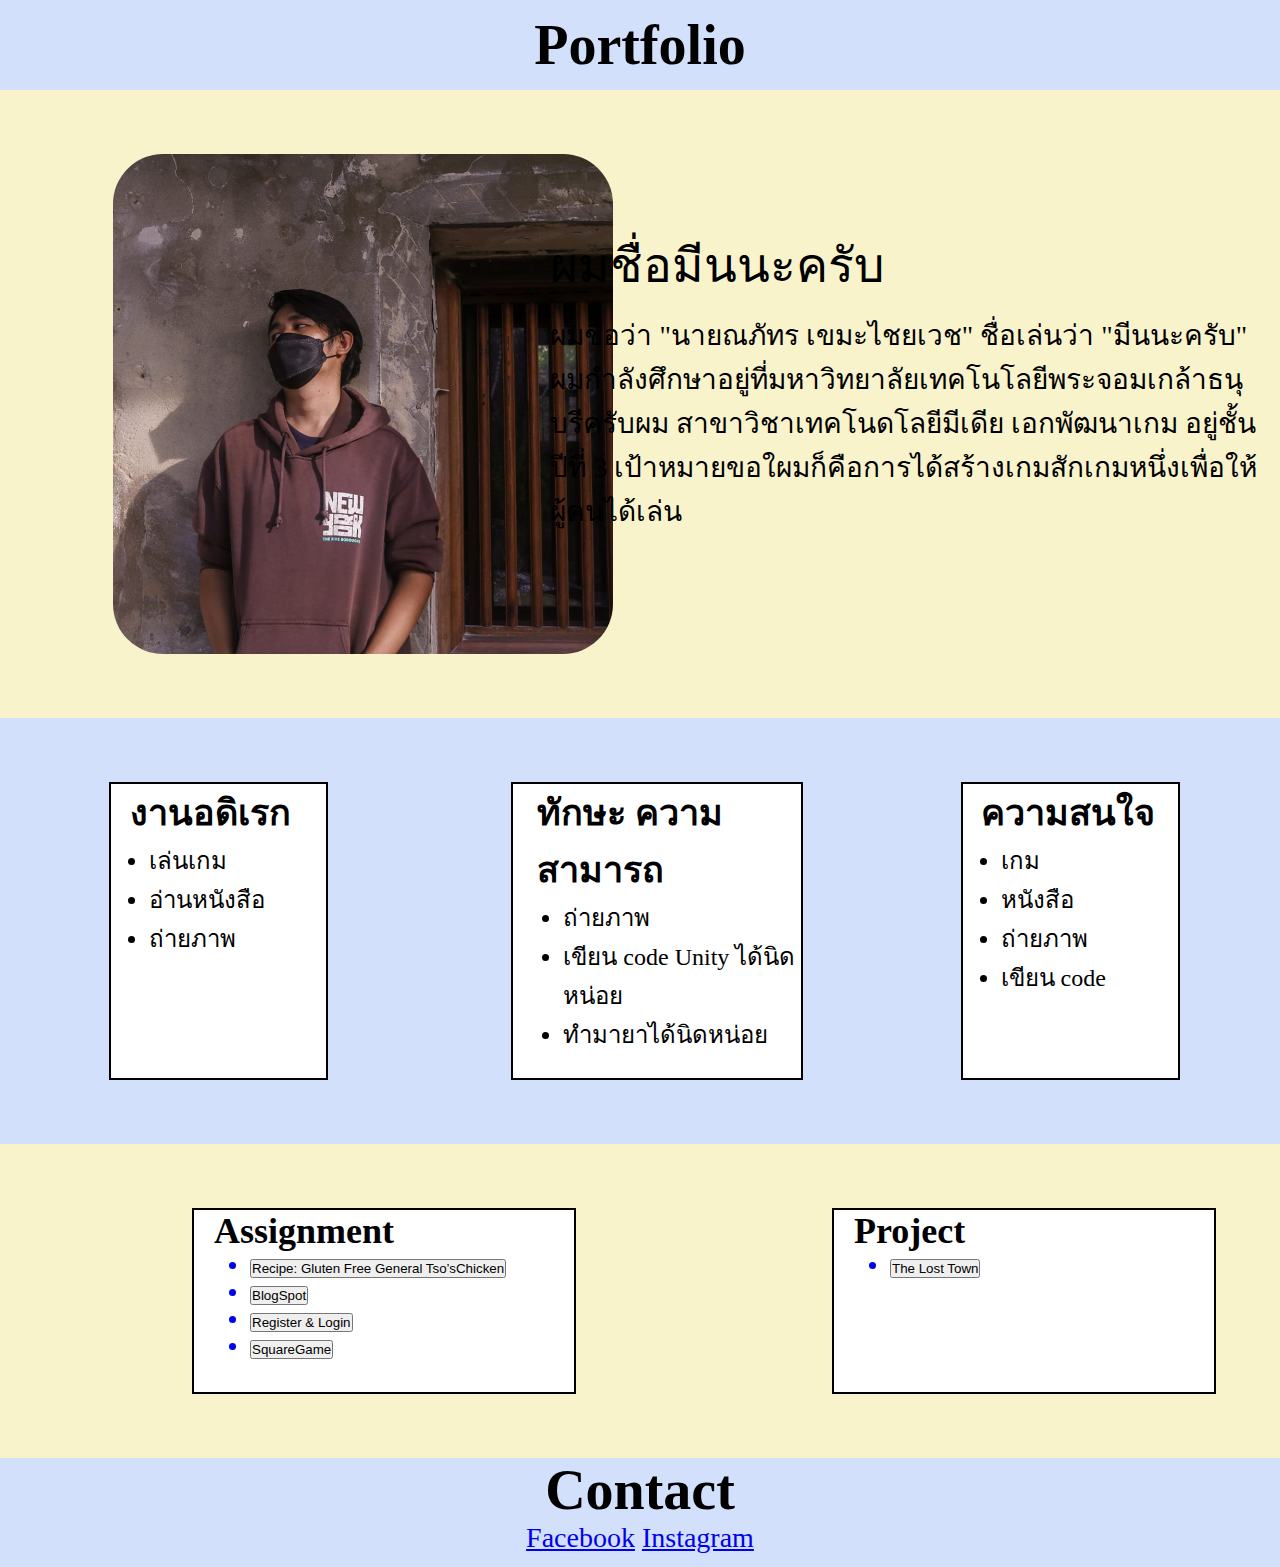
<file: index.html>
<!DOCTYPE html>
<html lang="en">
<head>
    <meta charset="UTF-8">
    <meta name="viewport" content="width=device-width, initial-scale=1.0">
    <title>Document</title>
    <link rel='stylesheet' type='text/css' media='screen' href='Port.css'></head>
<body>
    <h1 id="Portfolio">Portfolio</h1>
    <div class="header">
        <img id = "Picture" src="./Pic/311299894_5585597278188452_8848509347953371635_n.jpg" alt="รูปภาพ">
        <div class="Profile">
            <p id="name">ผมชื่อมีนนะครับ</p>
            <p id="Description">ผมชื่อว่า "นายณภัทร เขมะไชยเวช" ชื่อเล่นว่า "มีนนะครับ" ผมกำลังศึกษาอยู่ที่มหาวิทยาลัยเทคโนโลยีพระจอมเกล้าธนุบรีครับผม 
                สาขาวิชาเทคโนดโลยีมีเดีย เอกพัฒนาเกม อยู่ชั้นปีที่ 3 เป้าหมายขอใผมก็คือการได้สร้างเกมสักเกมหนึ่งเพื่อให้ผู้คนได้เล่น </p>
        </div>
    </div>
    <div class="Section">
        <div class="headHobby">
            <h2 id="textHobby">งานอดิเรก</h2>
                <div id="textHobbyAll">
                    <li>เล่นเกม</li>
                    <li>อ่านหนังสือ</li>
                    <li>ถ่ายภาพ</li>
                </div>
        </div>
        <div class="headSkill">
            <h2 id="textSkill">ทักษะ ความสามารถ</h2>
                <div id="textSkillAll">
                    <li>ถ่ายภาพ</li>
                    <li>เขียน code Unity ได้นิดหน่อย</li>
                    <li>ทำมายาได้นิดหน่อย</li>
                </div>
        </div>
        <div class="headInterest">
            <h2 id="textInterest">ความสนใจ</h2>
                <div id="textInterestAll">
                    <li>เกม</li>
                    <li>หนังสือ</li>
                    <li>ถ่ายภาพ</li>
                    <li>เขียน code</li>
                </div>
        </div>
    </div>
    <div class="Work">
        <div id="AssignmentAll">
            <h2 id="Headassignment">Assignment</h2>
            <div id="assignment">
                <a href="./assignment/assignment4/recipe.html">
                    <li><button id="assignment-button">Recipe: Gluten Free General Tso’sChicken</button></li>
                </a>
                <a href="./assignment/assignment5/index.html">
                    <li><button id="assignment-button">BlogSpot</button></li>
                </a>
                <a href="./assignment/assignment6/register.html">
                    <li><button id="assignment-button">Register & Login</button></li>
                </a>
                <a href="./assignment/assignment7/index.html">
                    <li><button id="assignment-button">SquareGame</button></li>
                </a>
            </div>
        </div>
        <div id="ProjectAll">
            <h2 id="HeadProject">Project</h2>
                <div id="ProjectButton">
                    <a href="./Project.html">
                        <li><button>The Lost Town</button></li>
                        </a>
                </div>
        </div>
    </div>
    
    <footer>
        <div class="Contact">
            <h1>Contact</h1>
            <a href="https://web.facebook.com/profile.php?id=100002147049448">Facebook</a>
            <a href="https://www.instagram.com/mean_napat/">Instagram</a>
        </div>
    </footer>
</body>

</html>
</file>
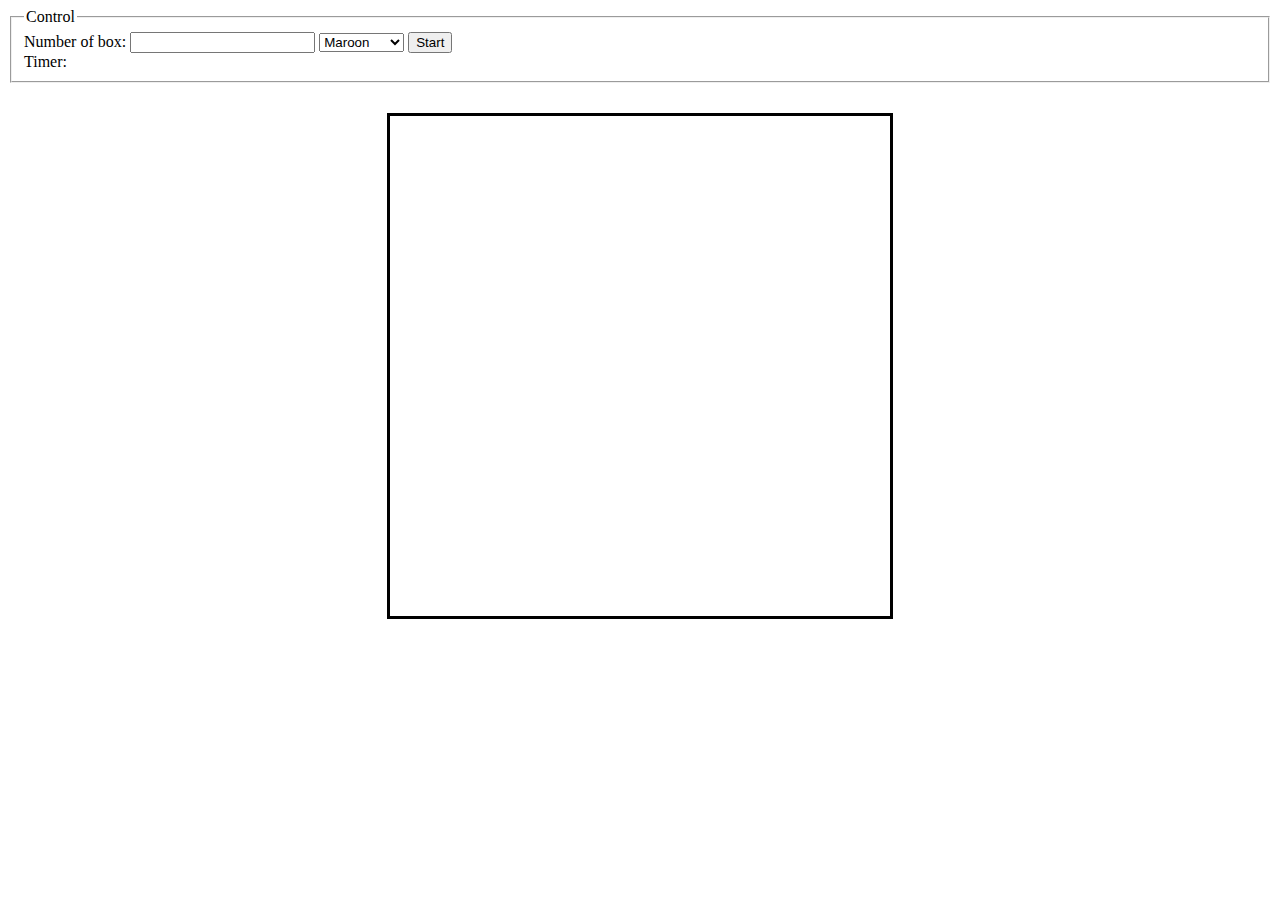
<file: assignment/assignment7/index.html>
<!DOCTYPE html>
<html>
	<head>
		<meta charset="UTF-8">
		<title>Square game</title>
		<script type="text/javascript" src="game.js"></script>
		<link rel="stylesheet" type="text/css" href="game.css">
	</head>
	<body>
		<!-- these codes were adapted from https://courses.cs.washington.edu/courses/cse154/17sp/lecture/more-dom/code/squares.html  -->

		<fieldset>
			<legend>Control</legend>
			Number of box: 
			<input type="text" name="numbox" id="numbox">
			<select name="color" id = "color">
				<option value="maroon">Maroon</option>
				<option value="lightgreen">Lightgreen</option>
				<option value="magenta">Magenta</option>
			</select>
			<button id="start">Start</button>
			<div id="timerClock"> Timer:
				<div id="clock"></div>
			</div>
		</fieldset>

		
		

		<div id="container">
			<div id="layer"></div>
		</div>
	
	</body>
</html>
</file>
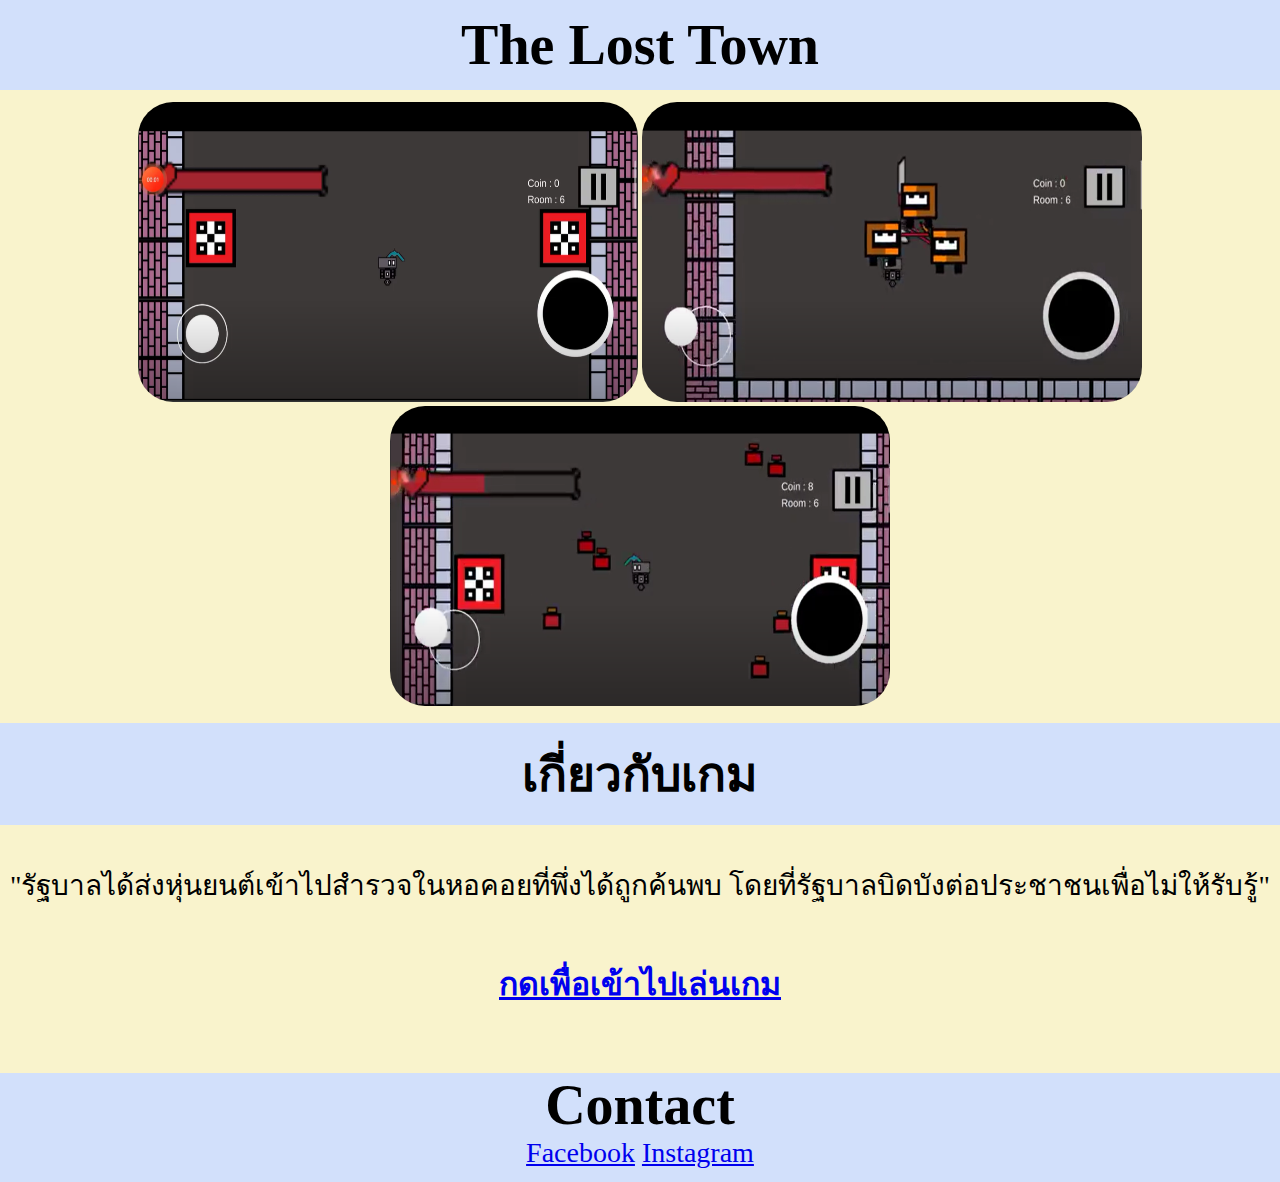
<file: Project.html>
<!DOCTYPE html>
<html lang="en">
<head>
    <meta charset="UTF-8">
    <meta name="viewport" content="width=device-width, initial-scale=1.0">
    <title>Document</title>
    <link rel='stylesheet' type='text/css' media='screen' href='Project.css'></head>
<body>
    <h1 id="Project">The Lost Town</h1>
    <div class="PictureInGame">
        <img id="PictureGame01" src="./Pic/Game2.png" alt="รูปภาพเกม1">
        <img id="PictureGame02" src="./Pic/Game3.png" alt="รูปภาพเกม2">
        <img id="PictureGame03" src="./Pic/Game4.png" alt="รูปภาพเกม3">
    </div>
    <h1 id="InfoGame">เกี่ยวกับเกม</h1>
    <div id="TextGame">
        <p id="TextStoryGame">"รัฐบาลได้ส่งหุ่นยนต์เข้าไปสำรวจในหอคอยที่พึ่งได้ถูกค้นพบ โดยที่รัฐบาลบิดบังต่อประชาชนเพื่อไม่ให้รับรู้"</p>
    </div>
    <h1 id="LetPlayGame">
        <a href="https://github.com/MeanNapat012/Lost.git" id="PlayGame">กดเพื่อเข้าไปเล่นเกม</a>
    </h1>
    <footer>
        <div class="Contact">
            <h1>Contact</h1>
            <a href="https://web.facebook.com/profile.php?id=100002147049448">Facebook</a>
            <a href="https://www.instagram.com/mean_napat/">Instagram</a>
        </div>
    </footer>
</body>

</html>
</file>
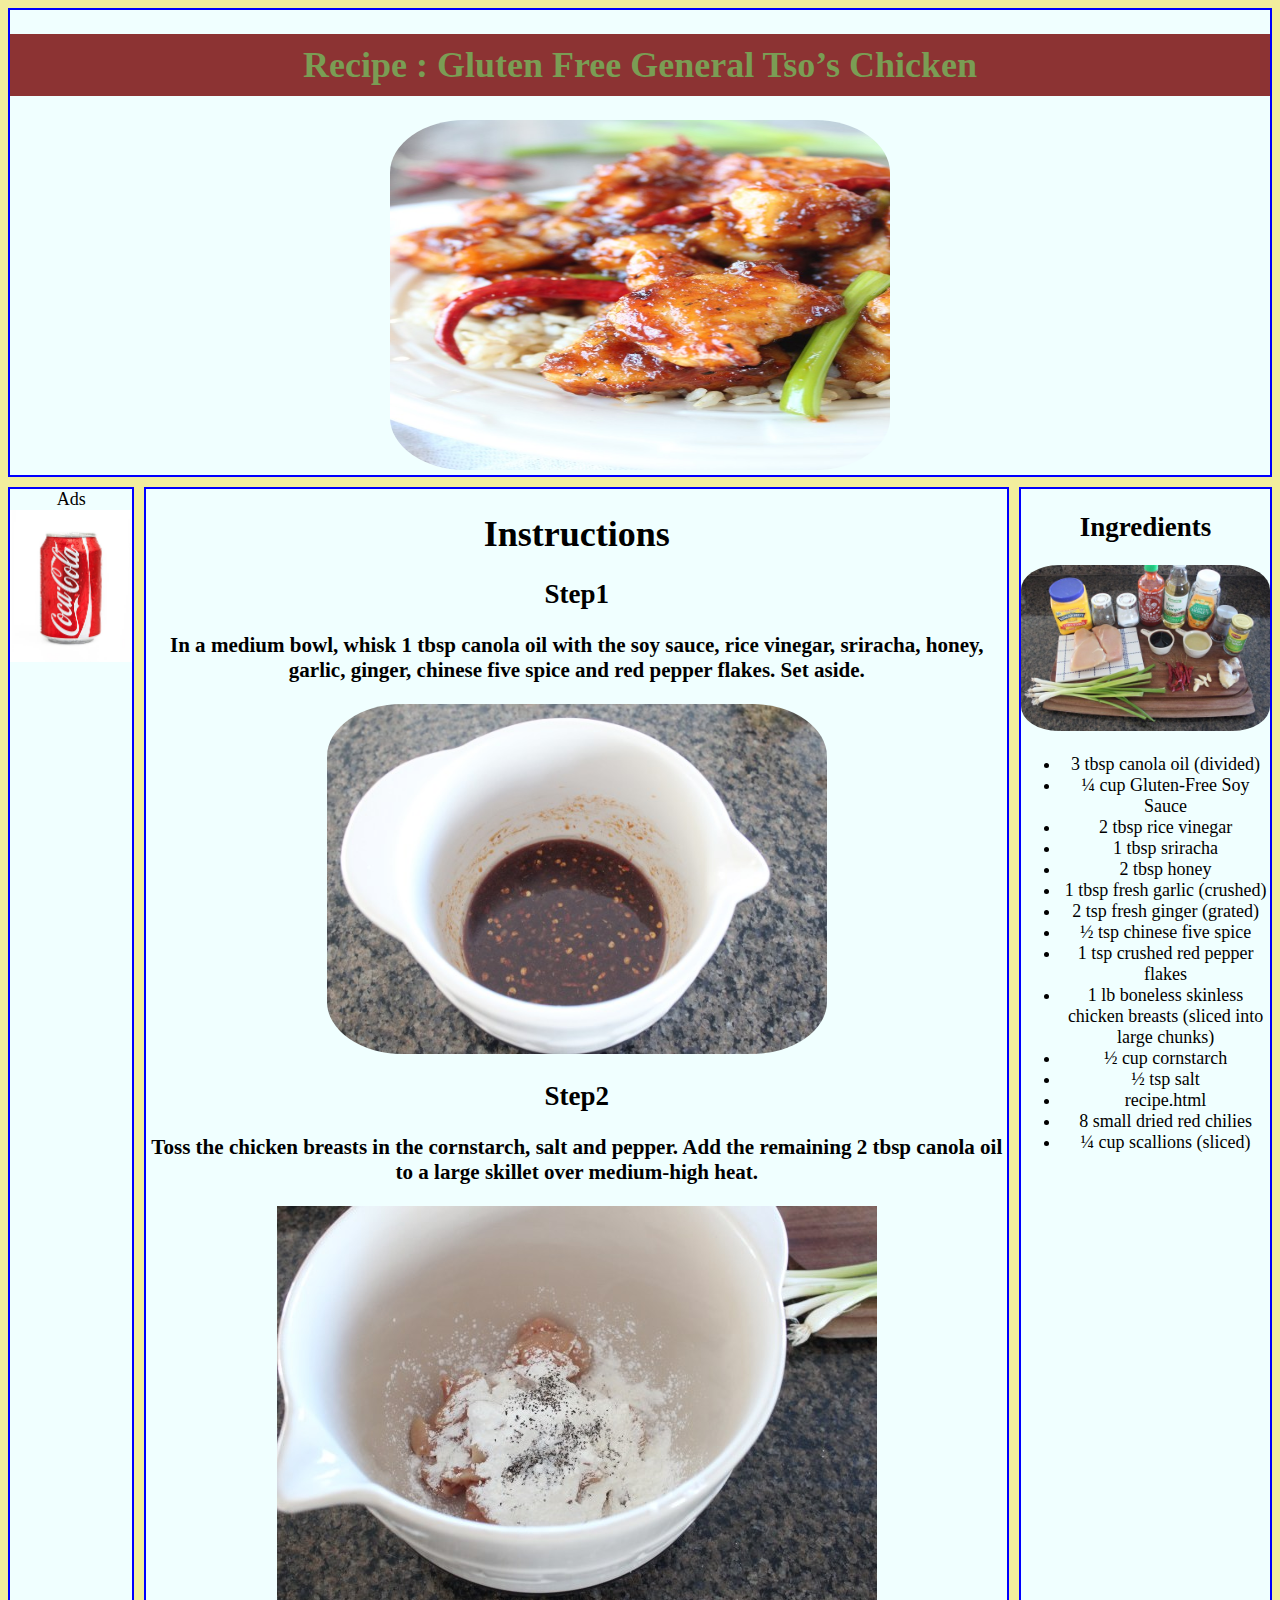
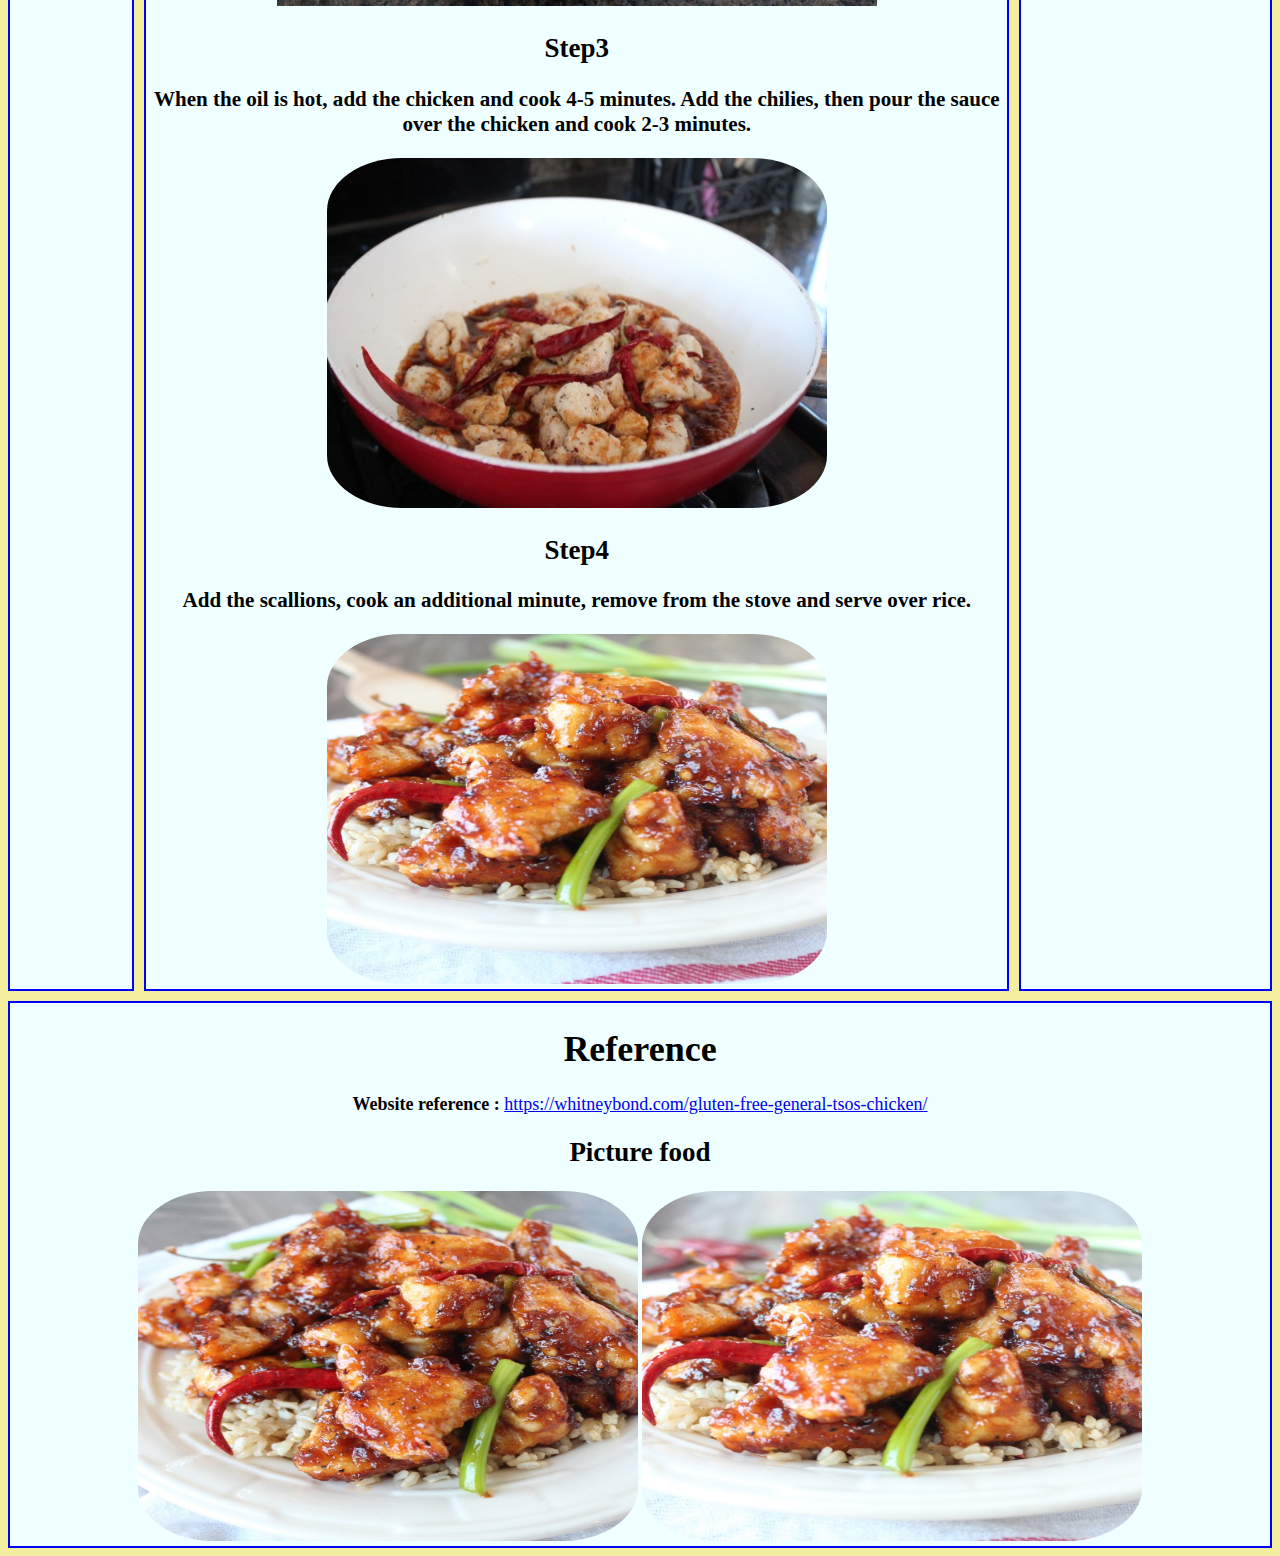
<file: assignment/assignment4/recipe.html>
<!DOCTYPE html>
<html>
<head>
	<meta charset='utf-8'>
	<meta http-equiv='X-UA-Compatible' content='IE=edge'>
	<title>Gluten Free General Tso’s Chicken</title>
	<meta name='viewport' content='width=device-width, initial-scale=1'>
	<link rel='stylesheet' type='text/css' media='screen' href='main.css'>
</head>
<body>
	<div class="grid-container">
        <div id="header">
			<h1 id="Head">Recipe : Gluten Free General Tso’s Chicken</h1>
			<img id="GlutebFteeChickenPicture" src="pic/chicken-6.jpg" alt="รูปอาหาร" width="350" height="350">
		</div>
        <div id="main1">
			<div>Ads</div>
			<div><img id="PicCoke" src="./pic/istockphoto-458464735-612x612.jpg" alt="Coke"></div>
		</div>
        <div id="main2">
			<h1 id="HeadIntructions">Instructions</h1>
			<div class="Step1">
			<h2 id="HeadStep1">Step1</h2>
			<h3 id="Step1Text">In a medium bowl, whisk 1 tbsp canola oil with the soy sauce, rice vinegar, sriracha, honey, garlic, ginger, chinese five spice and red pepper flakes. Set aside.</h3>
			<img id="PicStep1" src="./pic/chicken-2.jpg" alt="ขั้นตอนเเรก">
			</div>
			<div class="Step2">
			<h2 id="HeadStep2">Step2</h2>
			<h3 id="Step2Text">Toss the chicken breasts in the cornstarch, salt and pepper. Add the remaining 2 tbsp canola oil to a large skillet over medium-high heat.</h3>
			<img id="PicStep2" src="./pic/chicken-3.jpg" alt="ขั้นตอนสอง">
			</div>
			<div class="Step3">
			<h2 id="HeadStep3">Step3</h2>
			<h3 id="Step3Text">When the oil is hot, add the chicken and cook 4-5 minutes. Add the chilies, then pour the sauce over the chicken and cook 2-3 minutes.</h3>
			<img id="PicStep3" src="./pic/chicken-4.jpg" alt="ขั้นตอนสาม" >
			</div>
			<div class="Step4">
			<h2 id="HeadStep4">Step4</h2>
			<h3 id="Step4Text">Add the scallions, cook an additional minute, remove from the stove and serve over rice.</h3>
			<img id="PicStep4" src="./pic/chicken-5.jpg" alt="ขั้นตอนสี่">
			</div>
		</div>
        <div id="right">
			<div class="Ingredients">
				<h2 id="IngredientsHead">Ingredients</h2>
				<img id="IngredientsPicture" src="./pic/chicken-1.jpg" alt="รูปวัตถุดิบ" >
				<ul>
					<div class="TextIngredients">
						<li>3 tbsp canola oil (divided)</li>
						<li>¼ cup Gluten-Free Soy Sauce</li>
						<li>2 tbsp rice vinegar</li>
						<li>1 tbsp sriracha</li>
						<li>2 tbsp honey</li>
						<li>1 tbsp fresh garlic (crushed)</li>
						<li>2 tsp fresh ginger (grated)</li>
						<li>½ tsp chinese five spice</li>
						<li>1 tsp crushed red pepper flakes</li>
						<li>1 lb boneless skinless chicken breasts (sliced into large chunks)</li>
						<li>½ cup cornstarch</li>
						<li>½ tsp salt</li>
						<li>recipe.html</li>
						<li>8 small dried red chilies</li>
						<li>¼ cup scallions (sliced)</li>
					</div>
				</ul>
			</div>
		</div>
        <div id="footer">
			<h1 id="Ref">Reference</h1>
			<p id="fontWebsite"><strong>Website reference : </strong><a href="https://whitneybond.com/gluten-free-general-tsos-chicken/">https://whitneybond.com/gluten-free-general-tsos-chicken/</a></p>
			<h2 id="Picfood">Picture food</h2>
			<img id="Picfood1" src="./pic/chicken-8.jpg" alt="รูปอาหาร" >
			<img id="Picfood2" src="./pic/chicken-7.jpg" alt="รูปอาหาร" >
		</div>
	</div>
	
</body>
</html>
</file>
<file: Port.css>
*{
    margin : 0;
    padding: 0;
    box-sizing: border-box;
}

#Portfolio
{
    font-size: 56px;
    text-align: center;
    background-color: #D2E0FB;
    padding-top: 1%;
    padding-bottom: 1%;

}

.header
{
    display: grid;
    grid-template-columns: 40% 60%;
    background-color: #F9F3CC;
    padding-top: 5%;
    padding-left : 5%;
    padding-bottom : 5%
}

#name
{
    padding-top: 10%;
    font-size: 48px;
    text-align: left;
    margin-right: 10%;
}

#Description
{
    padding-top: 10px;
    padding-right: 10px;
    font-size: 28px;
    text-align: left;
}

#Picture
{
    border-radius: 50px;
    width: 500px;
    height: 500px;
    grid-column: 1;
    margin-left: 10%;
    margin-right:10%;
    
}

.Profile
{
    grid-column: 2;
    text-align: center;
    font-size: 36px;
}

.Section
{
    display: grid;
    grid-template-columns: 30% 40% 30%;
    background-color: #D2E0FB;
    padding-top: 5%;
    padding-bottom: 5%;
    padding-right: 5%;
}

.headHobby
{
    grid-column: 1;
    border:2px solid black;
    font-size : 24px;
    background-color: white;
    margin-left: 30%;
    margin-right: 10%;
    padding-left: 5%;
    padding-bottom: 5%;
}

.headSkill
{
    grid-column: 2;
    border:2px solid black;
    font-size : 24px;
    background-color: white;
    margin-left: 30%;
    margin-right: 10%;
    padding-left: 5%;
    padding-bottom: 5%;
}


.headInterest
{
    grid-column: 3;
    border:2px solid black;
    font-size : 24px;
    background-color: white;
    margin-left: 30%;
    margin-right: 10%;
    padding-left: 5%;
    padding-bottom: 5%;
}

#textHobbyAll, #textSkillAll, #textInterestAll
{
    padding-left: 10%;
}

.Work
{
    display: grid;
    grid-template-columns: 50% 50%;
    padding-top: 5%;
    padding-bottom: 5%;
    background-color: #F9F3CC;
}

#AssignmentAll, #ProjectAll
{
    
    border:2px solid black;
    font-size : 24px;
    background-color: white;
    margin-left: 30%;
    margin-right: 10%;
    padding-left:20px; 
    padding-bottom : 5%
}

#assignment, #ProjectButton
{
    padding-left: 10%;
}

.Contact
{
    text-align: center;
    font-size: 28px;
    background-color: #D2E0FB;
    padding-bottom: 1%;
}



@media only screen and (max-width: 800px) {
	.header {
		display: grid;
          grid-template-columns: auto;
          grid-gap: 10px;
	}

    #Picture
    {
        grid-column: 1;
        margin-left: auto;
    }

    .Profile
    {
        grid-column: 1;
    }

    .Section
    {
        display: grid;
        grid-template-columns: auto;
        grid-gap : 10px;
    }
    .headHobby
    {
        grid-column: 1;
        
    }

    .headSkill
    {
        grid-column: 1;
    }

    .headInterest
    {
        grid-column: 1;
    }

    .Work{
    display: grid;
    grid-template-columns: auto

    }

    #AssignmentAll
    {
        grid-column: 1;

    }

    #ProjectAll
    {
        grid-column: 1;
    }
}
</file>
<file: assignment/assignment7/game.css>
#container {
	margin-top: 30px;
    display: flex;
    justify-content: space-around;
}

#layer {
    position: relative;
    width: 500px;
    height: 500px;
    
    border: 3px solid black;
}

.square {
    position: absolute;
    width: 25px;
    height: 25px;
    border: 3px solid black;
}

.maroon{
    background-color: maroon; 
}
.lightgreen{
    background-color: lightgreen; 
}

.magenta{
    background-color: magenta; 
}
</file>
<file: Project.css>
*{
    margin : 0;
    padding: 0;
    box-sizing: border-box;
}

#Project
{
    font-size: 56px;
    text-align: center;
    background-color: #D2E0FB;
    padding-top: 1%;
    padding-bottom: 1%; 
}

#PictureGame01, #PictureGame02, #PictureGame03
{
    border-radius : 35px;
    width : 500px;
    height : 300px;
}

.PictureInGame
{
    background-color: #F9F3CC;
    padding-top : 1%;
    padding-bottom : 1%;
    text-align: center;
}

#InfoGame
{
    font-size: 48px;
    text-align: center;
    background-color: #D2E0FB;
    padding-top: 1%;
    padding-bottom: 1%; 
}

#TextStoryGame
{
    font-size: 28px;
    text-align: center;
    background-color: #F9F3CC;
    padding-top: 3%;
    padding-bottom: 3%; 
}

#LetPlayGame
{
    background-color: #F9F3CC;
    padding-top: 1%;
    padding-bottom: 5%; 
    text-align: center;

}

.Contact
{
    text-align: center;
    font-size: 28px;
    background-color: #D2E0FB;
    padding-bottom: 1%;
    margin: 0;
}
</file>
<file: assignment/assignment4/main.css>
.grid-container {
	display: grid;
    grid-template-columns: 10% auto 20%;
    grid-gap: 10px;
}
body{
	background-color: #F2EE9D;
}

.grid-container > div{
    border: 2px solid blue;
    font-size: 18px;
    text-align: center;
    background-color:azure;
}

#header{
	grid-column: 1 / span 3;
}

#main1{
	grid-column: 1 /span 1;
}

#main2{
	grid-column: 2 / span 1;
}

#right{
	grid-column: 3 / span 1;
}

#footer{
	grid-column: 1 / span 3;
}

@media only screen and (max-width: 768px) {
	body{
		background-color: white;
	}
	.grid-container {
		display: grid;
		grid-template-columns: auto 20%;
		grid-gap: 10px;
		  
	}

	#header{
		grid-column: 1/ span 2;
	}
	#main1
	{
		grid-column: 1/ span 2;
        text-align: center;
        display: inline-block;
	}
	#main2
	{
		grid-column: 1/ span 1;
	}
	#right
	{
		grid-column: 2 / span 1; 
	}
	#footer{
		grid-column: 1/ span 2;
	}
}

@media only screen and (max-width: 480px) {
	.grid-container {
		display: grid;
          grid-template-columns: auto;
          grid-gap: 10px;
		  
	}

	#header{
		grid-column: 1/span 1;
	}
	#main1
	{
		grid-column: 1/span 1;
	}
	#main2
	{
		grid-column: 1/span 1;
	}
	#right
	{
		grid-column: 1/span 1;
	}
	#footer{
		grid-column: 1/ span 1;
	}
}

#Head{
    background-color: #8C3333;
    color : #7A9D54;
    font-size: 36px;
    padding: 10px;
	text-align: center;
}

#GlutebFteeChickenPicture,  #Picfood1, #Picfood2,  #PicStep1, #Picstep2, #PicStep3, #PicStep4{
	width: 500px;
	height: 350px;
	border-radius: 15%;
	margin-left: auto;
	margin-right: auto;
}

#IngredientsPicture
{
	width: 100%;
	border-radius: 15%;
	margin-left: auto;
	margin-right: auto;
}

#PicCoke
{
	width: 100%;
	height: 100%;
}
</file>
